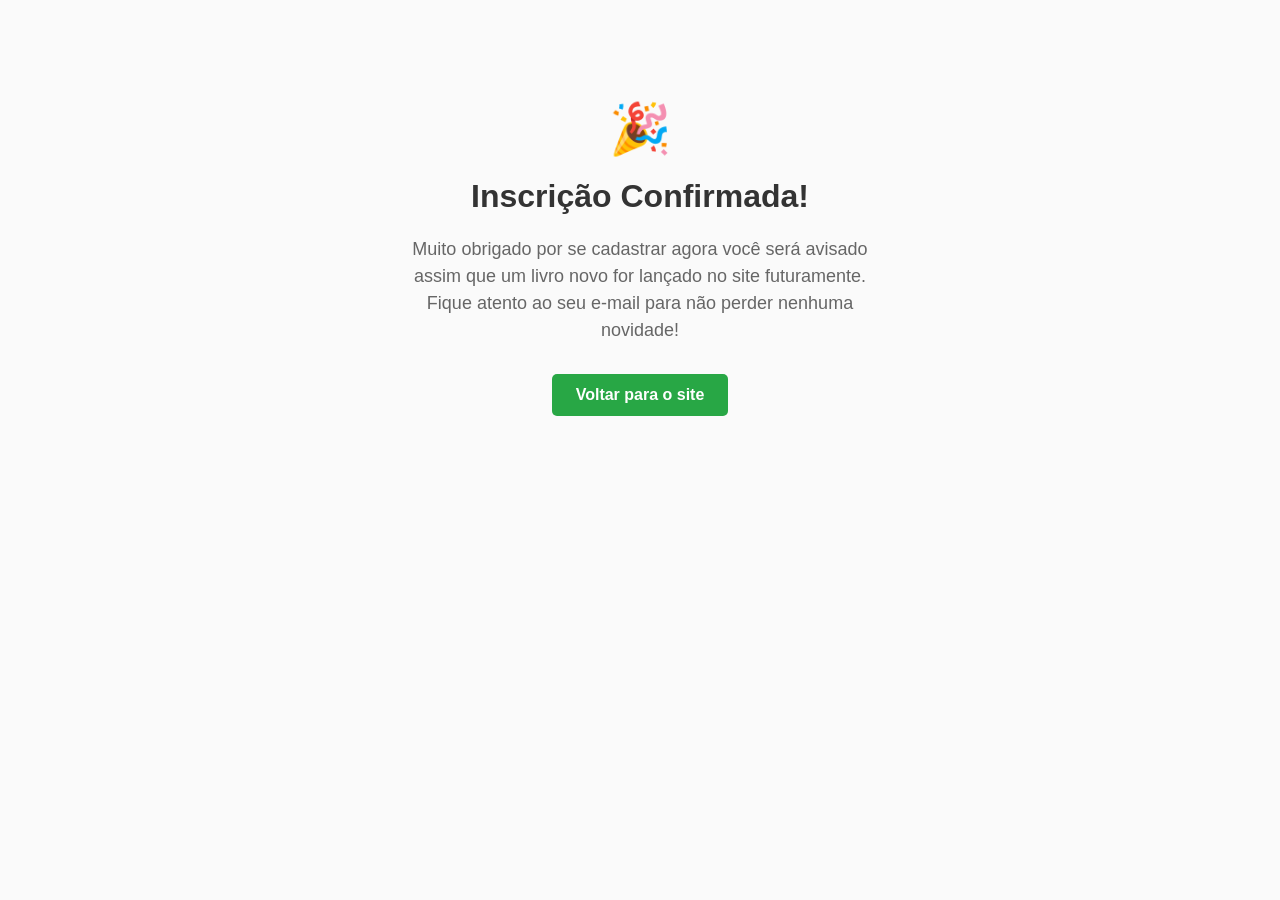
<file: obrigado.html>
<!DOCTYPE html>
<html lang="pt-br">
<head>
    <meta charset="UTF-8">
    <meta name="viewport" content="width=device-width, initial-scale=1.0">
    <title>Cadastro Confirmado! 🎉</title>
</head>
<body style="background-color: #fafafa; font-family: Arial, sans-serif; display: block; text-align: center; margin-top: 100px;">

    <main>
        <span style="font-size: 50px;">🎉</span>
        <h1 style="color: #333; margin-top: 20px;">Inscrição Confirmada!</h1>
        <p style="color: #666; font-size: 18px; max-width: 500px; margin: 10px auto 30px auto; line-height: 1.5;">
            Muito obrigado por se cadastrar agora você será avisado assim que um livro novo for lançado no site futuramente. Fique atento ao seu e-mail para não perder nenhuma novidade!
        </p>
        
        <a href="index.html" style="display: inline-block; text-decoration: none; color: white; background-color: #28a745; padding: 12px 24px; border-radius: 5px; font-weight: bold; font-size: 16px;">
            Voltar para o site
        </a>
    </main>

</body>
</html>
</file>
